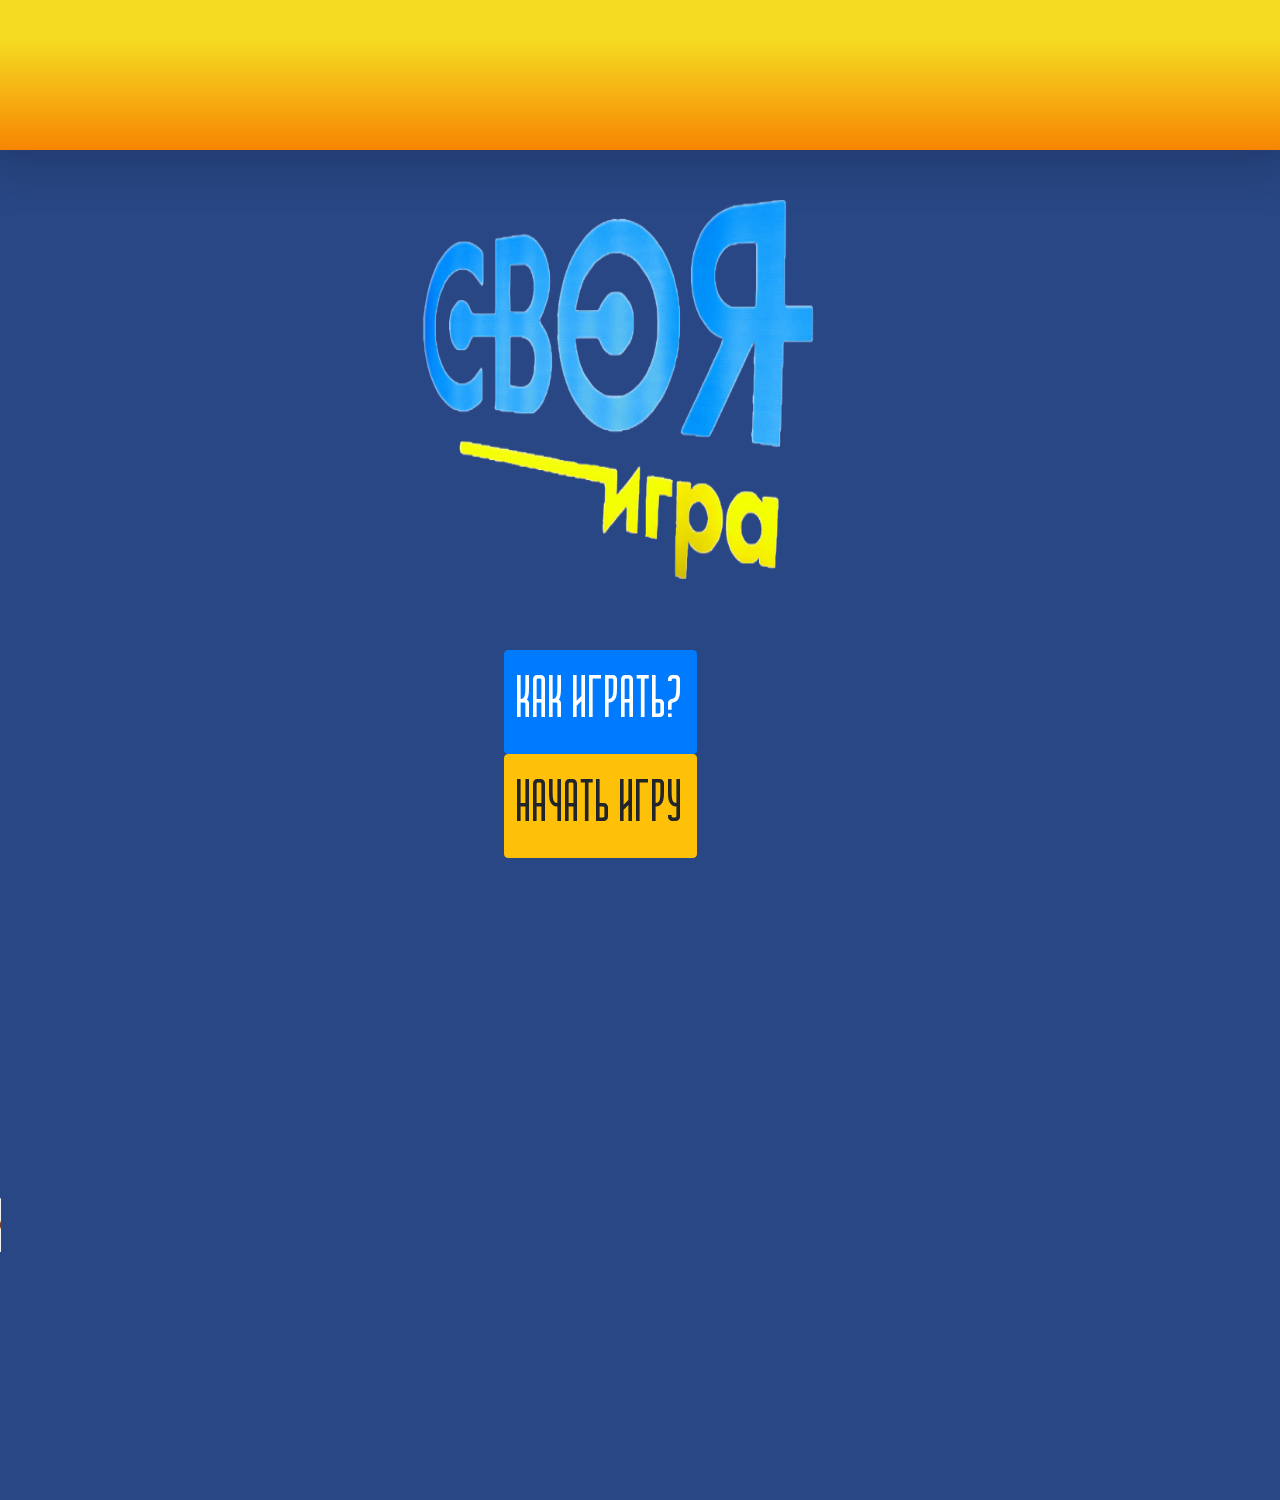
<file: index1.html>
<!DOCTYPE html>
<html>
<head>
	<title>Своя игра</title>
	<link rel="stylesheet" href="https://stackpath.bootstrapcdn.com/bootstrap/4.4.1/css/bootstrap.min.css" integrity="sha384-Vkoo8x4CGsO3+Hhxv8T/Q5PaXtkKtu6ug5TOeNV6gBiFeWPGFN9MuhOf23Q9Ifjh" crossorigin="anonymous">
	 <link rel="stylesheet" href="style.css">
</head>
<body>
	<div class="bg col-12 pl-0 pr-0">
		<div class="header row pl-0 pt-1 shadow-lg bg-white rounded">
			<div class="col-1 logo mx-auto rounded-circle" style="display: none;">
				<h3 style="margin-left: 200px; margin-top: 50px; font-family: Cramaten;font-size: 55px; display: none;">Очки:<span class="score">0</span></h3>
			</div>
		</div>
		<div class="col-9 mx-auto welcome" style="display: block;">
			<div class="col-6 welcomelogo mx-auto"></div>
			<div class="row col-6 mx-auto pl-5">
				<button type="button" class="btn btn-primary font ml-5" data-toggle="modal" data-target="#exampleModal">КАК ИГРАТЬ?</button>
				<div class="modal fade bd-example-modal-lg" id="exampleModal" tabindex="-1" role="dialog" aria-labelledby="exampleModalLabel" aria-hidden="true">
							  <div class="modal-dialog modal-lg" role="document">
							    <div class="modal-content modal-question">
							      <div>
							      	<h1 class="modal-title pravila text-center" id="exampleModalLabel" style="font-size: 50px;">ПРАВИЛА:</h1>
							      </div>
							      <div class="modal-body pravila text-center">
							        <p>1. Выбери нужную тебе категорию и нажми на неё</p>
							        <p>2. В появившимся окне нажимай на правильный ответ и получай очки, которые видны сверху!</p>
							        <p>3. Если ты нажал на неправильный ответ - не расстраивайся, ты не потеряешь свои очки</p>
							        <p>4. Если ты набрал 2500 очков, то появится окно с супер-игрой, что даст доп. очки!</p>
							        <p>5. Если ты прошёлся по всем категориям, то поздравляю, ты - победитель!</p>
							      </div>
							    </div>
							  </div>
							</div>
				<button type="button" class="btn btn-warning font ml-5">НАЧАТЬ ИГРУ</button>
			</div>	
		</div>
		<div class="col-9 pl-0 pr-0 mt-5 questionbox" style="display: none;">
			<div class="row">
				<div class="col-3 pl-0 pr-0">
					<div class="col-12 border border-warning question" ><p class="mt-2">ИНФОРМАТИКА</p></div>
					
					<div class="col-12 border border-warning question"><p class="mt-2">ФИЛЬМЫ</p></div>
					<div class="col-12 border border-warning question"><p class="mt-2">ВСЁ О ЕДЕ</p></div>
					<div class="col-12 border border-warning question"><p class="mt-2">КОРОНАВИРУС</p></div>
					<div class="col-12 border border-warning question"><p class="mt-2">ИГРЫ</p></div>
				</div>
				<div class="col-9">
					<div class="row">
						<div class="col-2 border border-warning question info1">
							<p class="mt-2 infotext1" data-toggle="modal" data-target="#exampleModal1">100</p>
							<div class="modal fade bd-example-modal-lg" id="exampleModal1" tabindex="-1" role="dialog" aria-labelledby="exampleModalLabel1" aria-hidden="true">
							  <div class="modal-dialog modal-lg" role="document">
							    <div class="modal-content modal-question">
							      <div>
							      	<h1 class="modal-title" id="exampleModalLabel1">ВОПРОС ЗА 100. ИНФОРМАТИКА</h1>
							      </div>
							      <div class="modal-body">
							        <h1>ЧТО ТАКОЕ SUBLIME TEXT 3?</h1>
							        <div class="img" style="background-image: url(sublime.png);"></div>
							        <p class="iq1 quiz">1) Компьютерная игра</p>
							        <p class="iq2 quiz">2) Текстовый редактор</p>
							        <p class="iq3 quiz">3) Люксовый бренд одежды</p>
							      </div>
							    </div>
							  </div>
							</div>
						</div>
						<div class="col-2 border border-warning question info2">
							<p class="mt-2 infotext2" data-toggle="modal" data-target="#exampleModal2">200</p>
							<div class="modal fade bd-example-modal-lg" id="exampleModal2" tabindex="-1" role="dialog" aria-labelledby="exampleModalLabel2" aria-hidden="true">
							  <div class="modal-dialog modal-lg" role="document">
							    <div class="modal-content modal-question">
							      <div>
							      	<h1 class="modal-title" id="exampleModalLabel2">ВОПРОС ЗА 200. ИНФОРМАТИКА</h1>
							      </div>
							      <div class="modal-body">
							       <h1>За единицу измерения количества информации принят…</h1>
							       <div class="img" style="background-image: url(2iq.jpg);"></div>
							        <p class="iq4 quiz">1) 1 бит</p>
							        <p class="iq5 quiz">2) 1 бод</p>
							        <p class="iq6 quiz">3) 1 байт</p>
							      </div>
							    </div>
							  </div>
							</div>
						</div>
						<div class="col-2 border border-warning question info3">
							<p class="mt-2 infotext3" data-toggle="modal" data-target="#exampleModal3">300</p>
							<div class="modal fade bd-example-modal-lg" id="exampleModal3" tabindex="-1" role="dialog" aria-labelledby="exampleModalLabel3" aria-hidden="true">
							  <div class="modal-dialog modal-lg" role="document">
							    <div class="modal-content modal-question">
							      <div>
							      	<h1 class="modal-title" id="exampleModalLabel3">ВОПРОС ЗА 300. ИНФОРМАТИКА</h1>
							      </div>
							      <div class="modal-body">
							        <h1>Производительность работы компьютера (быстрота выполнения операций) зависит от…</h1>
							        <div class="img" style="background-image: url(3iq.jpg);"></div>
							        <p class="iq7 quiz">1) Размера экрана дисплея</p>
							        <p class="iq8 quiz">2) Быстроты нажатия на клавиши</p>
							        <p class="iq9 quiz">3) Частоты процессора</p>
							      </div>
							    </div>
							  </div>
							</div>
						</div>
						<div class="col-2 border border-warning question info4">
							<p class="mt-2 infotext4" data-toggle="modal" data-target="#exampleModal4">400</p>
							<div class="modal fade bd-example-modal-lg" id="exampleModal4" tabindex="-1" role="dialog" aria-labelledby="exampleModalLabel4" aria-hidden="true">
							  <div class="modal-dialog modal-lg" role="document">
							    <div class="modal-content modal-question">
							      <div>
							      	<h1 class="modal-title" id="exampleModalLabel4">ВОПРОС ЗА 400. ИНФОРМАТИКА</h1>
							      </div>
							      <div class="modal-body">
							       <h1>Кто создал Phyton?</h1>
							       <div class="img" style="background-image: url(4iq.jpg);"></div>
							        <p class="iq10 quiz">1) Ларри Уолл</p>
							        <p class="iq11 quiz">2) Гвидо ван Россум</p>
							        <p class="iq12 quiz">3) Юкихиро Мацумото</p>
							      </div>
							    </div>
							  </div>
							</div>
						</div>
						<div class="col-2 border border-warning question info5">
							<p class="mt-2 infotext5" data-toggle="modal" data-target="#exampleModal5">500</p>
							<div class="modal fade bd-example-modal-lg" id="exampleModal5" tabindex="-1" role="dialog" aria-labelledby="exampleModalLabel5" aria-hidden="true">
							  <div class="modal-dialog modal-lg" role="document">
							    <div class="modal-content modal-question">
							      <div>
							      	<h1 class="modal-title" id="exampleModalLabel5">ВОПРОС ЗА 500. ИНФОРМАТИКА</h1>
							      </div>
							      <div class="modal-body">
							        <h1>Функция периферийных устройств:</h1>
							        <div class="img" style="background-image: url(5iq.jpg);"></div>
							        <p class="iq13 quiz">1) Ввод и вывод информации</p>
							        <p class="iq14 quiz">2) Хранение информации</p>
							        <p class="iq15 quiz">3) Обработка информации</p>
							      </div>
							    </div>
							  </div>
							</div>
						</div>
					</div>
					<div class="row">
						<div class="col-2 border border-warning question info6">
							<p class="mt-2 infotext6" data-toggle="modal" data-target="#exampleModal6">100</p>
							<div class="modal fade bd-example-modal-lg" id="exampleModal6" tabindex="-1" role="dialog" aria-labelledby="exampleModalLabel6" aria-hidden="true">
							  <div class="modal-dialog modal-lg" role="document">
							    <div class="modal-content modal-question">
							      <div>
							      	<h1 class="modal-title" id="exampleModalLabel6">ВОПРОС ЗА 100. ФИЛЬМЫ</h1>
							      </div>
							      <div class="modal-body">
							        <h1>ИЗ КАКОГО ФИЛЬМА ЭТОТ КАДР?</h1>
							        <div class="img" style="background-image: url(1fq.jpg);"></div>
							        <p class="fq1 quiz">1) Джон Уик 3</p>
							        <p class="fq2 quiz">2) Паразиты</p>
							        <p class="fq3 quiz">3) Джеки Чан</p>
							      </div>
							    </div>
							  </div>
							</div>
						</div>
						<div class="col-2 border border-warning question info7">
							<p class="mt-2 infotext7" data-toggle="modal" data-target="#exampleModal7">200</p>
							<div class="modal fade bd-example-modal-lg" id="exampleModal7" tabindex="-1" role="dialog" aria-labelledby="exampleModalLabel7" aria-hidden="true">
							  <div class="modal-dialog modal-lg" role="document">
							    <div class="modal-content modal-question">
							      <div>
							      	<h1 class="modal-title" id="exampleModalLabel7">ВОПРОС ЗА 200. ФИЛЬМЫ</h1>
							      </div>
							      <div class="modal-body">
							       <h1>ИЗ КАКОГО ФИЛЬМА ЭТОТ КАДР?</h1>
							       <div class="img" style="background-image: url(2fq.jpg);"></div>
							        <p class="fq4 quiz">1) Чудо-женщина</p>
							        <p class="fq5 quiz">2) Остров фантазий</p>
							        <p class="fq6 quiz">3) Изгой</p>
							      </div>
							    </div>
							  </div>
							</div>
						</div>
						<div class="col-2 border border-warning question info8">
							<p class="mt-2 infotext8" data-toggle="modal" data-target="#exampleModal8">300</p>
							<div class="modal fade bd-example-modal-lg" id="exampleModal8" tabindex="-1" role="dialog" aria-labelledby="exampleModalLabel8" aria-hidden="true">
							  <div class="modal-dialog modal-lg" role="document">
							    <div class="modal-content modal-question">
							      <div>
							      	<h1 class="modal-title" id="exampleModalLabel8">ВОПРОС ЗА 300. ФИЛЬМЫ</h1>
							      </div>
							      <div class="modal-body">
							        <h1>ИЗ КАКОГО ФИЛЬМА ЭТОТ КАДР?</h1>
							        <div class="img" style="background-image: url(3fq.jpg);"></div>
							        <p class="fq7 quiz">1) Король комедии</p>
							        <p class="fq8 quiz">2) Мама</p>
							        <p class="fq9 quiz">3) Джокер</p>
							      </div>
							    </div>
							  </div>
							</div>
						</div>
						<div class="col-2 border border-warning question info9">
							<p class="mt-2 infotext9" data-toggle="modal" data-target="#exampleModal9">400</p>
							<div class="modal fade bd-example-modal-lg" id="exampleModal9" tabindex="-1" role="dialog" aria-labelledby="exampleModalLabel9" aria-hidden="true">
							  <div class="modal-dialog modal-lg" role="document">
							    <div class="modal-content modal-question">
							      <div>
							      	<h1 class="modal-title" id="exampleModalLabel9">ВОПРОС ЗА 400. ФИЛЬМЫ</h1>
							      </div>
							      <div class="modal-body">
							       <h1>ИЗ КАКОГО ФИЛЬМА ЭТОТ КАДР?</h1>
							       <div class="img" style="background-image: url(4fq.jpg);"></div>
							        <p class="fq10 quiz">1) Леди Бёрд</p>
							        <p class="fq11 quiz">2) Маленькие женщины</p>
							        <p class="fq12 quiz">3) Улыбка Моно Лизы</p>
							      </div>
							    </div>
							  </div>
							</div>
						</div>
						<div class="col-2 border border-warning question info10">
							<p class="mt-2 infotext10" data-toggle="modal" data-target="#exampleModal10">500</p>
							<div class="modal fade bd-example-modal-lg" id="exampleModal10" tabindex="-1" role="dialog" aria-labelledby="exampleModalLabel10" aria-hidden="true">
							  <div class="modal-dialog modal-lg" role="document">
							    <div class="modal-content modal-question">
							      <div>
							      	<h1 class="modal-title" id="exampleModalLabel10">ВОПРОС ЗА 500. ФИЛЬМЫ</h1>
							      </div>
							      <div class="modal-body">
							        <h1>ИЗ КАКОГО ФИЛЬМА ЭТОТ КАДР?</h1>
							        <div class="img" style="background-image: url(5fq.jpg);"></div>
							        <p class="fq13 quiz">1) Зомбилэнд</p>
							        <p class="fq14 quiz">2) Поезд в Пусан</p>
							        <p class="fq15 quiz">3) Война миров Z</p>
							      </div>
							    </div>
							  </div>
							</div>
						</div>
					</div>
					<div class="row">
						<div class="col-2 border border-warning question info11">
							<p class="mt-2 infotext11" data-toggle="modal" data-target="#exampleModal11">100</p>
							<div class="modal fade bd-example-modal-lg" id="exampleModal11" tabindex="-1" role="dialog" aria-labelledby="exampleModalLabel11" aria-hidden="true">
							  <div class="modal-dialog modal-lg" role="document">
							    <div class="modal-content modal-question">
							      <div>
							      	<h1 class="modal-title" id="exampleModalLabel11">ВОПРОС ЗА 100. ВСЁ О ЕДЕ</h1>
							      </div>
							      <div class="modal-body">
							        <h1>Как называется сладкая субстанция, которую производят пчёлы?</h1>
							        <div class="img" style="background-image: url(1eq.jpg);"></div>
							        <p class="eq1 quiz">1) Варенье</p>
							        <p class="eq2 quiz">2) Чили</p>
							        <p class="eq3 quiz">3) Мёд</p>
							      </div>
							    </div>
							  </div>
							</div>
						</div>
						<div class="col-2 border border-warning question info12">
							<p class="mt-2 infotext12" data-toggle="modal" data-target="#exampleModal12">200</p>
							<div class="modal fade bd-example-modal-lg" id="exampleModal12" tabindex="-1" role="dialog" aria-labelledby="exampleModalLabel12" aria-hidden="true">
							  <div class="modal-dialog modal-lg" role="document">
							    <div class="modal-content modal-question">
							      <div>
							      	<h1 class="modal-title" id="exampleModalLabel12">ВОПРОС ЗА 200. ВСЁ О ЕДЕ</h1>
							      </div>
							      <div class="modal-body">
							       <h1>Как называется популярный рецепт приготовления макарон с мясом?</h1>
							       <div class="img" style="background-image: url(2eq.jpg);"></div>
							        <p class="eq4 quiz">1) По-братски</p>
							        <p class="eq5 quiz">2) По-флотски</p>
							        <p class="eq6 quiz">3) По-божески</p>
							      </div>
							    </div>
							  </div>
							</div>
						</div>
						<div class="col-2 border border-warning question info13">
							<p class="mt-2 infotext13" data-toggle="modal" data-target="#exampleModal13">300</p>
							<div class="modal fade bd-example-modal-lg" id="exampleModal13" tabindex="-1" role="dialog" aria-labelledby="exampleModalLabel13" aria-hidden="true">
							  <div class="modal-dialog modal-lg" role="document">
							    <div class="modal-content modal-question">
							      <div>
							      	<h1 class="modal-title" id="exampleModalLabel13">ВОПРОС ЗА 300. ВСЁ О ЕДЕ</h1>
							      </div>
							      <div class="modal-body">
							        <h1>Какой продукт используется в качестве основы для соуса гуакамоле?</h1>
							        <div class="img" style="background-image: url(3eq.jpg);"></div>
							        <p class="eq7 quiz">1) Фейхоа</p>
							        <p class="eq8 quiz">2) Апельсин</p>
							        <p class="eq9 quiz">3) Авокадо</p>
							      </div>
							    </div>
							  </div>
							</div>
						</div>
						<div class="col-2 border border-warning question info14">
							<p class="mt-2 infotext14" data-toggle="modal" data-target="#exampleModal14">400</p>
							<div class="modal fade bd-example-modal-lg" id="exampleModal14" tabindex="-1" role="dialog" aria-labelledby="exampleModalLabel14" aria-hidden="true">
							  <div class="modal-dialog modal-lg" role="document">
							    <div class="modal-content modal-question">
							      <div>
							      	<h1 class="modal-title" id="exampleModalLabel14">ВОПРОС ЗА 400. ВСЁ О ЕДЕ</h1>
							      </div>
							      <div class="modal-body">
							       <h1>От чего можно отказаться, питаясь фасолью, поскольку её белок по своему составу очень похож на животные белки?</h1>
							       <div class="img" style="background-image: url(4eq.jpg);"></div>
							        <p class="eq10 quiz">1) Мяса</p>
							        <p class="eq11 quiz">2) Шоколада</p>
							        <p class="eq12 quiz">3) Овощей</p>
							      </div>
							    </div>
							  </div>
							</div>
						</div>
						<div class="col-2 border border-warning question info15">
							<p class="mt-2 infotext15" data-toggle="modal" data-target="#exampleModal15">500</p>
							<div class="modal fade bd-example-modal-lg" id="exampleModal15" tabindex="-1" role="dialog" aria-labelledby="exampleModalLabel15" aria-hidden="true">
							  <div class="modal-dialog modal-lg" role="document">
							    <div class="modal-content modal-question">
							      <div>
							      	<h1 class="modal-title" id="exampleModalLabel15">ВОПРОС ЗА 500. ВСЁ О ЕДЕ</h1>
							      </div>
							      <div class="modal-body">
							        <h1>В какой стране впервые появилась сеть ресторанов Пицца Хат?</h1>
							        <div class="img" style="background-image: url(5eq.jpg);"></div>
							        <p class="eq13 quiz">1) Италия</p>
							        <p class="eq14 quiz">2) США</p>
							        <p class="eq15 quiz">3) Бразилия</p>
							      </div>
							    </div>
							  </div>
							</div>
						</div>
					</div>
					<div class="row">
						<div class="col-2 border border-warning question info16">
							<p class="mt-2 infotext16" data-toggle="modal" data-target="#exampleModal16">100</p>
							<div class="modal fade bd-example-modal-lg" id="exampleModal16" tabindex="-1" role="dialog" aria-labelledby="exampleModalLabel16" aria-hidden="true">
							  <div class="modal-dialog modal-lg" role="document">
							    <div class="modal-content modal-question">
							      <div>
							      	<h1 class="modal-title" id="exampleModalLabel16">ВОПРОС ЗА 100. КОРОНАВИРУС</h1>
							      </div>
							      <div class="modal-body">
							        <h1>Страна появления COVID-19?</h1>
							        <div class="img" style="background-image: url(1kq.jpg);"></div>
							        <p class="kq1 quiz">1) Япония</p>
							        <p class="kq2 quiz">2) США</p>
							        <p class="kq3 quiz">3) Китай</p>
							      </div>
							    </div>
							  </div>
							</div>
						</div>
						<div class="col-2 border border-warning question info17">
							<p class="mt-2 infotext17" data-toggle="modal" data-target="#exampleModal17">200</p>
							<div class="modal fade bd-example-modal-lg" id="exampleModal17" tabindex="-1" role="dialog" aria-labelledby="exampleModalLabel17" aria-hidden="true">
							  <div class="modal-dialog modal-lg" role="document">
							    <div class="modal-content modal-question">
							      <div>
							      	<h1 class="modal-title" id="exampleModalLabel17">ВОПРОС ЗА 200. КОРОНАВИРУС</h1>
							      </div>
							      <div class="modal-body">
							       <h1>Топ-1 страна по заражённым коронавирусом?</h1>
							       <div class="img" style="background-image: url(2kq.jpg);"></div>
							        <p class="kq4 quiz">1) США</p>
							        <p class="kq5 quiz">2) Испания</p>
							        <p class="kq6 quiz">3) Италия</p>
							      </div>
							    </div>
							  </div>
							</div>
						</div>
						<div class="col-2 border border-warning question info18">
							<p class="mt-2 infotext18" data-toggle="modal" data-target="#exampleModal18">300</p>
							<div class="modal fade bd-example-modal-lg" id="exampleModal18" tabindex="-1" role="dialog" aria-labelledby="exampleModalLabel18" aria-hidden="true">
							  <div class="modal-dialog modal-lg" role="document">
							    <div class="modal-content modal-question">
							      <div>
							      	<h1 class="modal-title" id="exampleModalLabel18">ВОПРОС ЗА 300. КОРОНАВИРУС</h1>
							      </div>
							      <div class="modal-body">
							      	<h1>На сколько метров от дома можно выходить на улицу?</h1>
							      	<div class="img" style="background-image: url(3kq.jpg);"></div>
							        <p class="kq7 quiz">1) 100 м</p>
							        <p class="kq8 quiz">2) 500 м</p>
							        <p class="kq9 quiz">3) 300 м</p>
							      </div>
							    </div>
							  </div>
							</div>
						</div>
						<div class="col-2 border border-warning question info19">
							<p class="mt-2 infotext19" data-toggle="modal" data-target="#exampleModal19">400</p>
							<div class="modal fade bd-example-modal-lg" id="exampleModal19" tabindex="-1" role="dialog" aria-labelledby="exampleModalLabel19" aria-hidden="true">
							  <div class="modal-dialog modal-lg" role="document">
							    <div class="modal-content modal-question">
							      <div>
							      	<h1 class="modal-title" id="exampleModalLabel19">ВОПРОС ЗА 400. КОРОНАВИРУС</h1>
							      </div>
							      <div class="modal-body">
									<h1>Сколько официально подтверждённых случаев на территории Якутии?</h1>
							        <div class="img" style="background-image: url(4kq.jpg);"></div>
							        <p class="kq10 quiz">1) 5</p>
							        <p class="kq11 quiz">2) 12</p>
							        <p class="kq12 quiz">3) 16</p>
							      </div>
							    </div>
							  </div>
							</div>
						</div>
						<div class="col-2 border border-warning question info20">
							<p class="mt-2 infotext20" data-toggle="modal" data-target="#exampleModal20">500</p>
							<div class="modal fade bd-example-modal-lg" id="exampleModal20" tabindex="-1" role="dialog" aria-labelledby="exampleModalLabel20" aria-hidden="true">
							  <div class="modal-dialog modal-lg" role="document">
							    <div class="modal-content modal-question">
							      <div>
							      	<h1 class="modal-title" id="exampleModalLabel20">ВОПРОС ЗА 500. КОРОНАВИРУС</h1>
							      </div>
							      <div class="modal-body">
							        <h1>В какой стране использовали сирену из "Судной ночи" для объявления о комендантском часе?</h1>
							        <div class="img" style="background-image: url(5kq.jpg);"></div>
							        <p class="kq13 quiz">1) Германия</p>
							        <p class="kq14 quiz">2) США</p>
							        <p class="kq15 quiz">3) Бельгия</p>
							      </div>
							    </div>
							  </div>
							</div>
						</div>
					</div>
					<div class="row">
						<div class="col-2 border border-warning question info21">
							<p class="mt-2 infotext21" data-toggle="modal" data-target="#exampleModal21">100</p>
							<div class="modal fade bd-example-modal-lg" id="exampleModal21" tabindex="-1" role="dialog" aria-labelledby="exampleModalLabel21" aria-hidden="true">
							  <div class="modal-dialog modal-lg" role="document">
							    <div class="modal-content modal-question">
							      <div>
							      	<h1 class="modal-title" id="exampleModalLabel21">ВОПРОС ЗА 100. ИГРЫ</h1>
							      </div>
							      <div class="modal-body">
							        <h1>Как называется эта игра?</h1>
							        <div class="img" style="background-image: url(1gq.jpg);"></div>
							        <p class="gq1 quiz">1) Jenga</p>
							        <p class="gq2 quiz">2) Монополия</p>
							        <p class="gq3 quiz">3) Построй-ка</p>
							      </div>
							    </div>
							  </div>
							</div>
						</div>
						<div class="col-2 border border-warning question info22">
							<p class="mt-2 infotext22" data-toggle="modal" data-target="#exampleModal22">200</p>
							<div class="modal fade bd-example-modal-lg" id="exampleModal22" tabindex="-1" role="dialog" aria-labelledby="exampleModalLabel22" aria-hidden="true">
							  <div class="modal-dialog modal-lg" role="document">
							    <div class="modal-content modal-question">
							      <div>
							      	<h1 class="modal-title" id="exampleModalLabel22">ВОПРОС ЗА 200. ИГРЫ</h1>
							      </div>
							      <div class="modal-body">
							       <h1>Что за игра?</h1>
							       <div class="img" style="background-image: url(2gq.jpg);"></div>
							        <p class="gq4 quiz">1) Kingdom Comes</p>
							        <p class="gq5 quiz">2) Dragon Age</p>
							        <p class="gq6 quiz">3) Witcher: Wild Hunt</p>
							      </div>
							    </div>
							  </div>
							</div>
						</div>
						<div class="col-2 border border-warning question info23">
							<p class="mt-2 infotext23" data-toggle="modal" data-target="#exampleModal23">300</p>
							<div class="modal fade bd-example-modal-lg" id="exampleModal23" tabindex="-1" role="dialog" aria-labelledby="exampleModalLabel23" aria-hidden="true">
							  <div class="modal-dialog modal-lg" role="document">
							    <div class="modal-content modal-question">
							      <div>
							      	<h1 class="modal-title" id="exampleModalLabel23">ВОПРОС ЗА 300. ИГРЫ</h1>
							      </div>
							      <div class="modal-body">
							        <h1>Какая игра относится к жанру платформер?</h1>
							        <div class="img" style="background-image: url(3gq.jpg);"></div>
							        <p class="gq7 quiz">1) Super Mario 3D World</p>
							        <p class="gq8 quiz">2) Osu!</p>
							        <p class="gq9 quiz">3) Minecraft</p>
							      </div>
							    </div>
							  </div>
							</div>
						</div>
						<div class="col-2 border border-warning question info24">
							<p class="mt-2 infotext24" data-toggle="modal" data-target="#exampleModal24">400</p>
							<div class="modal fade bd-example-modal-lg" id="exampleModal24" tabindex="-1" role="dialog" aria-labelledby="exampleModalLabel24" aria-hidden="true">
							  <div class="modal-dialog modal-lg" role="document">
							    <div class="modal-content modal-question">
							      <div>
							      	<h1 class="modal-title" id="exampleModalLabel24">ВОПРОС ЗА 400. ИГРЫ</h1>
							      </div>
							      <div class="modal-body">
							       <h1>Кто создал Minecraft?</h1>
							       <div class="img" style="background-image: url(4gq.jpg);"></div>
							        <p class="gq10 quiz">1) Даррен Сагг</p>
							        <p class="gq11 quiz">2) Маркус Перссон</p>
							        <p class="gq12 quiz">3) Брендан Григ</p>
							      </div>
							    </div>
							  </div>
							</div>
						</div>
						<div class="col-2 border border-warning question info25">
							<p class="mt-2 infotext25" data-toggle="modal" data-target="#exampleModal25">500</p>
							<div class="modal fade bd-example-modal-lg" id="exampleModal25" tabindex="-1" role="dialog" aria-labelledby="exampleModalLabel25" aria-hidden="true">
							  <div class="modal-dialog modal-lg" role="document">
							    <div class="modal-content modal-question">
							      <div>
							      	<h1 class="modal-title" id="exampleModalLabel25">ВОПРОС ЗА 500. ИГРЫ</h1>
							      </div>
							      <div class="modal-body">
							        <h1>Какая игра вышла неделю назад? (3 апреля)</h1>
							        <div class="img" style="background-image: url(5gq.jpg);"></div>
							        <p class="gq13 quiz">1) XCOM 3</p>
							        <p class="gq14 quiz">2) Cyberpunk 2077</p>
							        <p class="gq15 quiz">3) Resident Evil 3</p>
							      </div>
							    </div>
							  </div>
							</div>
						</div>
					</div>
				</div>
			</div>
		</div>
		<audio controls autoplay loop class="mt-5">
			<source src="music.mp3">
		</audio>
		<div class="kot" style="display: none;">
			<h2>Кот в мешке!</h2>
			<button type="button" class="btn btn- font ml-5" data-toggle="modal" data-target="#exampleModall">ИГРАТЬ</button>
				<div class="modal fade bd-example-modal-lg" id="exampleModall" tabindex="-1" role="dialog" aria-labelledby="exampleModalLabell" aria-hidden="true">
					<div class="modal-dialog modal-lg" role="document">
						<div class="modal-content modal-question">
							<div>
							   <h1 class="modal-title pravila text-center" id="exampleModalLabell" style="font-size: 50px;">Что за мультик?</h1>
							</div>
							<iframe class="mx-auto" width="560" height="315" src="https://www.youtube.com/embed/ShTdsoHH1To" frameborder="0" allow="accelerometer; autoplay; encrypted-media; gyroscope; picture-in-picture" allowfullscreen></iframe>
							<div class="modal-body pravila text-center">
							   <p class="vq1 quiz">1) Гравити Фолз</p>
							   <p class="vq2 quiz">2) Рик и Морти</p>
							   <p class="vq3 quiz">3) Время приключений</p>
							</div>
						</div>
					</div>
				</div>
		</div>
	</div>

	<script type="text/javascript">
		let game = document.querySelector('.btn-warning');
		let welcome = document.querySelector('.welcome');
		let logo = document.querySelector('.logo');
		let questionbox = document.querySelector('.questionbox');
		game.onclick = function(){
			welcome.style.display = 'none';
			logo.style.display = 'block';
			questionbox.style.display = 'block';
		}
		let info1 = document.querySelector('.info1');
		let infotext1 = document.querySelector('.infotext1');
		info1.onclick = function(){
			infotext1.style.transition = '1s';
			infotext1.style.opacity = 0;
		}
		let info2 = document.querySelector('.info2');
		let infotext2 = document.querySelector('.infotext2');
		info2.onclick = function(){
			infotext2.style.transition = '1s';
			infotext2.style.opacity = 0;
		}
		let info3 = document.querySelector('.info3');
		let infotext3 = document.querySelector('.infotext3');
		info3.onclick = function(){
			infotext3.style.transition = '1s';
			infotext3.style.opacity = 0;
		}
		let info4 = document.querySelector('.info4');
		let infotext4 = document.querySelector('.infotext4');
		info4.onclick = function(){
			infotext4.style.transition = '1s';
			infotext4.style.opacity = 0;
		}
		let info5 = document.querySelector('.info5');
		let infotext5 = document.querySelector('.infotext5');
		info5.onclick = function(){
			infotext5.style.transition = '1s';
			infotext5.style.opacity = 0;
		}
		let info6 = document.querySelector('.info6');
		let infotext6 = document.querySelector('.infotext6');
		info6.onclick = function(){
			infotext6.style.transition = '1s';
			infotext6.style.opacity = 0;
		}
		let info7 = document.querySelector('.info7');
		let infotext7 = document.querySelector('.infotext7');
		info7.onclick = function(){
			infotext7.style.transition = '1s';
			infotext7.style.opacity = 0;
		}
		let info8 = document.querySelector('.info8');
		let infotext8 = document.querySelector('.infotext8');
		info8.onclick = function(){
			infotext8.style.transition = '1s';
			infotext8.style.opacity = 0;
		}
		let info9 = document.querySelector('.info9');
		let infotext9 = document.querySelector('.infotext9');
		info9.onclick = function(){
			infotext9.style.transition = '1s';
			infotext9.style.opacity = 0;
		}
		let info10 = document.querySelector('.info10');
		let infotext10 = document.querySelector('.infotext10');
		info10.onclick = function(){
			infotext10.style.transition = '1s';
			infotext10.style.opacity = 0;
		}
		let info11 = document.querySelector('.info11');
		let infotext11 = document.querySelector('.infotext11');
		info11.onclick = function(){
			infotext11.style.transition = '1s';
			infotext11.style.opacity = 0;
		}
		let info12 = document.querySelector('.info12');
		let infotext12 = document.querySelector('.infotext12');
		info12.onclick = function(){
			infotext12.style.transition = '1s';
			infotext12.style.opacity = 0;
		}
		let info13 = document.querySelector('.info13');
		let infotext13 = document.querySelector('.infotext13');
		info13.onclick = function(){
			infotext13.style.transition = '1s';
			infotext13.style.opacity = 0;
		}
		let info14 = document.querySelector('.info14');
		let infotext14 = document.querySelector('.infotext14');
		info14.onclick = function(){
			infotext14.style.transition = '1s';
			infotext14.style.opacity = 0;
		}
		let info15 = document.querySelector('.info15');
		let infotext15 = document.querySelector('.infotext15');
		info15.onclick = function(){
			infotext15.style.transition = '1s';
			infotext15.style.opacity = 0;
		}
		let info16 = document.querySelector('.info16');
		let infotext16 = document.querySelector('.infotext16');
		info16.onclick = function(){
			infotext16.style.transition = '1s';
			infotext16.style.opacity = 0;
		}
		let info17 = document.querySelector('.info17');
		let infotext17 = document.querySelector('.infotext17');
		info17.onclick = function(){
			infotext17.style.transition = '1s';
			infotext17.style.opacity = 0;
		}
		let info18 = document.querySelector('.info18');
		let infotext18 = document.querySelector('.infotext18');
		info18.onclick = function(){
			infotext18.style.transition = '1s';
			infotext18.style.opacity = 0;
		}
		let info19 = document.querySelector('.info19');
		let infotext19 = document.querySelector('.infotext19');
		info19.onclick = function(){
			infotext19.style.transition = '1s';
			infotext19.style.opacity = 0;
		}
		let info20 = document.querySelector('.info20');
		let infotext20 = document.querySelector('.infotext20');
		info20.onclick = function(){
			infotext20.style.transition = '1s';
			infotext20.style.opacity = 0;
		}
		let info21 = document.querySelector('.info21');
		let infotext21 = document.querySelector('.infotext21');
		info21.onclick = function(){
			infotext21.style.transition = '1s';
			infotext21.style.opacity = 0;
		}
		let info22 = document.querySelector('.info22');
		let infotext22 = document.querySelector('.infotext22');
		info22.onclick = function(){
			infotext22.style.transition = '1s';
			infotext22.style.opacity = 0;
		}
		let info23 = document.querySelector('.info23');
		let infotext23 = document.querySelector('.infotext23');
		info23.onclick = function(){
			infotext23.style.transition = '1s';
			infotext23.style.opacity = 0;
		}
		let info24 = document.querySelector('.info24');
		let infotext24 = document.querySelector('.infotext24');
		info24.onclick = function(){
			infotext24.style.transition = '1s';
			infotext24.style.opacity = 0;
		}
		let info25 = document.querySelector('.info25');
		let infotext25 = document.querySelector('.infotext25');
		info25.onclick = function(){
			infotext25.style.transition = '1s';
			infotext25.style.opacity = 0;
		}
		let score = 0;
		scoreTxt = document.querySelector('.score');



		//Скрипт для вопросов по информатике:
		let iq1 = document.querySelector('.iq1');
		let iq2 = document.querySelector('.iq2');
		let iq3 = document.querySelector('.iq3');
		let iq4 = document.querySelector('.iq4');
		let iq5 = document.querySelector('.iq5');
		let iq6 = document.querySelector('.iq6');
		let iq7 = document.querySelector('.iq7');
		let iq8 = document.querySelector('.iq8');
		let iq9 = document.querySelector('.iq9');
		let iq10 = document.querySelector('.iq10');
		let iq11 = document.querySelector('.iq11');
		let iq12 = document.querySelector('.iq12');
		let iq13 = document.querySelector('.iq13');
		let iq14 = document.querySelector('.iq14');
		let iq15 = document.querySelector('.iq15');
		iq1.onclick = function(){
			score = score + 0;
			scoreTxt.innerHTML = score;
			iq1.style.color = 'red';
			iq2.style.color = '#27cf38';
		}
		iq2.onclick = function(){
			score = score + 100;
			scoreTxt.innerHTML = score;
			iq2.style.color = '#27cf38';
		}
		iq3.onclick = function(){
			score = score + 0;
			scoreTxt.innerHTML = score;
			iq3.style.color = 'red';
			iq2.style.color = '#27cf38';
		}
		iq4.onclick = function(){
			score = score + 200;
			scoreTxt.innerHTML = score;
			iq4.style.color = '#27cf38';
		}
		iq5.onclick = function(){
			score = score + 0;
			scoreTxt.innerHTML = score;
			iq5.style.color = 'red';
			iq4.style.color = '#27cf38';
		}
		iq6.onclick = function(){
			score = score + 0;
			scoreTxt.innerHTML = score;
			iq6.style.color = 'red';
			iq4.style.color = '#27cf38';
		}
		iq7.onclick = function(){
			score = score + 0;
			scoreTxt.innerHTML = score;
			iq7.style.color = 'red';
			iq9.style.color = '#27cf38';
		}
		iq8.onclick = function(){
			score = score + 0;
			scoreTxt.innerHTML = score;
			iq8.style.color = 'red';
			iq9.style.color = '#27cf38';
		}
		iq9.onclick = function(){
			score = score + 300;
			scoreTxt.innerHTML = score;
			iq9.style.color = '#27cf38';
		}
		iq10.onclick = function(){
			score = score + 0;
			scoreTxt.innerHTML = score;
			iq10.style.color = 'red';
			iq11.style.color = '#27cf38';
		}
		iq11.onclick = function(){
			score = score + 400;
			scoreTxt.innerHTML = score;
			iq11.style.color = '#27cf38';
		}
		iq12.onclick = function(){
			score = score + 0;
			scoreTxt.innerHTML = score;
			iq12.style.color = 'red';
			iq11.style.color = '#27cf38';
		}
		iq13.onclick = function(){
			score = score + 500;
			scoreTxt.innerHTML = score;
			iq13.style.color = '#27cf38';
		}
		iq14.onclick = function(){
			score = score + 0;
			scoreTxt.innerHTML = score;
			iq14.style.color = 'red';
			iq13.style.color = '#27cf38';
		}
		iq15.onclick = function(){
			score = score + 0;
			scoreTxt.innerHTML = score;
			iq15.style.color = 'red';
			iq13.style.color = '#27cf38';
		}



	//Скрипт для вопросов по фильмам:
		let fq1 = document.querySelector('.fq1');
		let fq2 = document.querySelector('.fq2');
		let fq3 = document.querySelector('.fq3');
		let fq4 = document.querySelector('.fq4');
		let fq5 = document.querySelector('.fq5');
		let fq6 = document.querySelector('.fq6');
		let fq7 = document.querySelector('.fq7');
		let fq8 = document.querySelector('.fq8');
		let fq9 = document.querySelector('.fq9');
		let fq10 = document.querySelector('.fq10');
		let fq11 = document.querySelector('.fq11');
		let fq12 = document.querySelector('.fq12');
		let fq13 = document.querySelector('.fq13');
		let fq14 = document.querySelector('.fq14');
		let fq15 = document.querySelector('.fq15');
		fq1.onclick = function(){
			score = score + 0;
			scoreTxt.innerHTML = score;
			fq1.style.color = 'red';
			fq2.style.color = '#27cf38';
		}
		fq2.onclick = function(){
			score = score + 100;
			scoreTxt.innerHTML = score;
			fq2.style.color = '#27cf38';
		}
		fq3.onclick = function(){
			score = score + 0;
			scoreTxt.innerHTML = score;
			fq3.style.color = 'red';
			fq2.style.color = '#27cf38';
		}
		fq4.onclick = function(){
			score = score + 200;
			scoreTxt.innerHTML = score;
			fq4.style.color = '#27cf38';
		}
		fq5.onclick = function(){
			score = score + 0;
			scoreTxt.innerHTML = score;
			fq5.style.color = 'red';
			fq4.style.color = '#27cf38';
		}
		fq6.onclick = function(){
			score = score + 0;
			scoreTxt.innerHTML = score;
			fq6.style.color = 'red';
			fq4.style.color = '#27cf38';
		}
		fq7.onclick = function(){
			score = score + 0;
			scoreTxt.innerHTML = score;
			fq7.style.color = 'red';
			fq9.style.color = '#27cf38';
		}
		fq8.onclick = function(){
			score = score + 0;
			scoreTxt.innerHTML = score;
			fq8.style.color = 'red';
			fq9.style.color = '#27cf38';
		}
		fq9.onclick = function(){
			score = score + 300;
			scoreTxt.innerHTML = score;
			fq9.style.color = '#27cf38';
		}
		fq10.onclick = function(){
			score = score + 0;
			scoreTxt.innerHTML = score;
			fq10.style.color = 'red';
			fq11.style.color = '#27cf38';
		}
		fq11.onclick = function(){
			score = score + 400;
			scoreTxt.innerHTML = score;
			fq11.style.color = '#27cf38';
		}
		fq12.onclick = function(){
			score = score + 0;
			scoreTxt.innerHTML = score;
			fq12.style.color = 'red';
			fq11.style.color = '#27cf38';
		}
		fq13.onclick = function(){
			score = score + 500;
			scoreTxt.innerHTML = score;
			fq13.style.color = '#27cf38';
		}
		fq14.onclick = function(){
			score = score + 0;
			scoreTxt.innerHTML = score;
			fq14.style.color = 'red';
			fq13.style.color = '#27cf38';
		}
		fq15.onclick = function(){
			score = score + 0;
			scoreTxt.innerHTML = score;
			fq15.style.color = 'red';
			fq13.style.color = '#27cf38';
		}



	//Скрипт для вопросов по еде:
		let eq1 = document.querySelector('.eq1');
		let eq2 = document.querySelector('.eq2');
		let eq3 = document.querySelector('.eq3');
		let eq4 = document.querySelector('.eq4');
		let eq5 = document.querySelector('.eq5');
		let eq6 = document.querySelector('.eq6');
		let eq7 = document.querySelector('.eq7');
		let eq8 = document.querySelector('.eq8');
		let eq9 = document.querySelector('.eq9');
		let eq10 = document.querySelector('.eq10');
		let eq11 = document.querySelector('.eq11');
		let eq12 = document.querySelector('.eq12');
		let eq13 = document.querySelector('.eq13');
		let eq14 = document.querySelector('.eq14');
		let eq15 = document.querySelector('.eq15');
		eq1.onclick = function(){
			score = score + 0;
			scoreTxt.innerHTML = score;
			eq1.style.color = 'red';
			eq3.style.color = '#27cf38';
		}
		eq2.onclick = function(){
			score = score + 0;
			scoreTxt.innerHTML = score;
			eq2.style.color = 'red';
			eq3.style.color = '#27cf38';
		}
		eq3.onclick = function(){
			score = score + 100;
			scoreTxt.innerHTML = score;
			eq3.style.color = '#27cf38';
		}
		eq4.onclick = function(){
			score = score + 0;
			scoreTxt.innerHTML = score;
			eq4.style.color = 'red';
			eq5.style.color = '#27cf38';
		}
		eq5.onclick = function(){
			score = score + 200;
			scoreTxt.innerHTML = score;
			eq5.style.color = '#27cf38';
		}
		eq6.onclick = function(){
			score = score + 0;
			scoreTxt.innerHTML = score;
			eq6.style.color = 'red';
			eq5.style.color = '#27cf38';
		}
		eq7.onclick = function(){
			score = score + 0;
			scoreTxt.innerHTML = score;
			eq7.style.color = 'red';
			eq9.style.color = '#27cf38';
		}
		eq8.onclick = function(){
			score = score + 0;
			scoreTxt.innerHTML = score;
			eq8.style.color = 'red';
			eq9.style.color = '#27cf38';
		}
		eq9.onclick = function(){
			score = score + 300;
			scoreTxt.innerHTML = score;
			eq9.style.color = '#27cf38';
		}
		eq10.onclick = function(){
			score = score + 400;
			scoreTxt.innerHTML = score;
			eq10.style.color = '#27cf38';
		}
		eq11.onclick = function(){
			score = score + 0;
			scoreTxt.innerHTML = score;
			eq11.style.color = 'red';
			eq10.style.color = '#27cf38';
		}
		eq12.onclick = function(){
			score = score + 0;
			scoreTxt.innerHTML = score;
			eq12.style.color = 'red';
			eq10.style.color = '#27cf38';
		}
		eq13.onclick = function(){
			score = score + 0;
			scoreTxt.innerHTML = score;
			eq13.style.color = 'red';
			eq14.style.color = '#27cf38';
		}
		eq14.onclick = function(){
			score = score + 500;
			scoreTxt.innerHTML = score;
			eq14.style.color = '#27cf38';
		}
		eq15.onclick = function(){
			score = score + 0;
			scoreTxt.innerHTML = score;
			eq15.style.color = 'red';
			eq14.style.color = '#27cf38';
		}



	//Скрипт вопросов про коронавирус:
		let kq1 = document.querySelector('.kq1');
		let kq2 = document.querySelector('.kq2');
		let kq3 = document.querySelector('.kq3');
		let kq4 = document.querySelector('.kq4');
		let kq5 = document.querySelector('.kq5');
		let kq6 = document.querySelector('.kq6');
		let kq7 = document.querySelector('.kq7');
		let kq8 = document.querySelector('.kq8');
		let kq9 = document.querySelector('.kq9');
		let kq10 = document.querySelector('.kq10');
		let kq11 = document.querySelector('.kq11');
		let kq12 = document.querySelector('.kq12');
		let kq13 = document.querySelector('.kq13');
		let kq14 = document.querySelector('.kq14');
		let kq15 = document.querySelector('.kq15');
		kq1.onclick = function(){
			score = score + 0;
			scoreTxt.innerHTML = score;
			kq1.style.color = 'red';
			kq3.style.color = '#27cf38';
		}
		kq2.onclick = function(){
			score = score + 0;
			scoreTxt.innerHTML = score;
			kq2.style.color = 'red';
			kq3.style.color = '#27cf38';
		}
		kq3.onclick = function(){
			score = score + 100;
			scoreTxt.innerHTML = score;
			kq3.style.color = '#27cf38';
		}
		kq4.onclick = function(){
			score = score + 200;
			scoreTxt.innerHTML = score;
			kq4.style.color = '#27cf38';
		}
		kq5.onclick = function(){
			score = score + 0;
			scoreTxt.innerHTML = score;
			kq5.style.color = 'red';
			kq4.style.color = '#27cf38';
		}
		kq6.onclick = function(){
			score = score + 0;
			scoreTxt.innerHTML = score;
			kq6.style.color = 'red';
			kq4.style.color = '#27cf38';
		}
		kq7.onclick = function(){
			score = score + 300;
			scoreTxt.innerHTML = score;
			kq7.style.color = '#27cf38';
		}
		kq8.onclick = function(){
			score = score + 0;
			scoreTxt.innerHTML = score;
			kq8.style.color = 'red';
			kq7.style.color = '#27cf38';
		}
		kq9.onclick = function(){
			score = score + 0;
			scoreTxt.innerHTML = score;
			kq9.style.color = 'red';
			kq7.style.color = '#27cf38';
		}
		kq10.onclick = function(){
			score = score + 0;
			scoreTxt.innerHTML = score;
			kq10.style.color = 'red';
			kq12.style.color = '#27cf38';
		}
		kq11.onclick = function(){
			score = score + 0;
			scoreTxt.innerHTML = score;
			kq11.style.color = 'red';
			kq12.style.color = '#27cf38';
		}
		kq12.onclick = function(){
			score = score + 400;
			scoreTxt.innerHTML = score;
			kq12.style.color = '#27cf38';
		}
		kq13.onclick = function(){
			score = score + 0;
			scoreTxt.innerHTML = score;
			kq13.style.color = 'red';
			kq14.style.color = '#27cf38';
		}
		kq14.onclick = function(){
			score = score + 500;
			scoreTxt.innerHTML = score;
			kq14.style.color = '#27cf38';
		}
		kq15.onclick = function(){
			score = score + 0;
			scoreTxt.innerHTML = score;
			kq15.style.color = 'red';
			kq14.style.color = '#27cf38';
		}



	//Скрипт вопросов про компьютерные игры:
		let gq1 = document.querySelector('.gq1');
		let gq2 = document.querySelector('.gq2');
		let gq3 = document.querySelector('.gq3');
		let gq4 = document.querySelector('.gq4');
		let gq5 = document.querySelector('.gq5');
		let gq6 = document.querySelector('.gq6');
		let gq7 = document.querySelector('.gq7');
		let gq8 = document.querySelector('.gq8');
		let gq9 = document.querySelector('.gq9');
		let gq10 = document.querySelector('.gq10');
		let gq11 = document.querySelector('.gq11');
		let gq12 = document.querySelector('.gq12');
		let gq13 = document.querySelector('.gq13');
		let gq14 = document.querySelector('.gq14');
		let gq15 = document.querySelector('.gq15');
		gq1.onclick = function(){
			score = score + 100;
			scoreTxt.innerHTML = score;
			gq1.style.color = '#27cf38';
		}
		gq2.onclick = function(){
			score = score + 0;
			scoreTxt.innerHTML = score;
			gq2.style.color = 'red';
			gq1.style.color = '#27cf38';
		}
		gq3.onclick = function(){
			score = score + 0;
			scoreTxt.innerHTML = score;
			gq3.style.color = 'red';
			gq1.style.color = '#27cf38';
		}
		gq4.onclick = function(){
			score = score + 0;
			scoreTxt.innerHTML = score;
			gq4.style.color = 'red';
			gq6.style.color = '#27cf38';
		}
		gq5.onclick = function(){
			score = score + 0;
			scoreTxt.innerHTML = score;
			gq5.style.color = 'red';
			gq6.style.color = '#27cf38';
		}
		gq6.onclick = function(){
			score = score + 200;
			scoreTxt.innerHTML = score;
			gq6.style.color = '#27cf38';
		}
		gq7.onclick = function(){
			score = score + 300;
			scoreTxt.innerHTML = score;
			gq7.style.color = '#27cf38';
		}
		gq8.onclick = function(){
			score = score + 0;
			scoreTxt.innerHTML = score;
			gq8.style.color = 'red';
			gq7.style.color = '#27cf38';
		}
		gq9.onclick = function(){
			score = score + 0;
			scoreTxt.innerHTML = score;
			gq9.style.color = 'red';
			gq7.style.color = '#27cf38';
		}
		gq10.onclick = function(){
			score = score + 0;
			scoreTxt.innerHTML = score;
			gq10.style.color = 'red';
			gq11.style.color = '#27cf38';
		}
		gq11.onclick = function(){
			score = score + 400;
			scoreTxt.innerHTML = score;
			gq11.style.color = '#27cf38';
		}
		gq12.onclick = function(){
			score = score + 0;
			scoreTxt.innerHTML = score;
			gq12.style.color = 'red';
			gq11.style.color = '#27cf38';
		}
		gq13.onclick = function(){
			score = score + 0;
			scoreTxt.innerHTML = score;
			gq13.style.color = 'red';
			gq15.style.color = '#27cf38';
		}
		gq14.onclick = function(){
			score = score + 0;
			scoreTxt.innerHTML = score;
			gq14.style.color = 'red';
			gq15.style.color = '#27cf38';
		}
		gq15.onclick = function(){
			score = score + 500;
			scoreTxt.innerHTML = score;
			gq15.style.color = '#27cf38';
		}
		//*Кот в мешке!
		let vq1 = document.querySelector('.vq1');
		let vq2 = document.querySelector('.vq2');
		let vq3 = document.querySelector('.vq3');
		vq1.onclick = function(){
			score = score + 0;
			scoreTxt.innerHTML = score;
			vq1.style.color = 'red';
			vq3.style.color = '#27cf38';
			kot.style.display = 'block';
			questionbox.style.display = 'block';
		}
		vq2.onclick = function(){
			score = score + 0;
			scoreTxt.innerHTML = score;
			vq2.style.color = 'red';
			vq3.style.color = '#27cf38';
			kot.style.display = 'block';
			questionbox.style.display = 'block';
		}
		vq3.onclick = function(){
			score = score + 1000;
			scoreTxt.innerHTML = score;
			vq3.style.color = '#27cf38';
			kot.style.display = 'block';
			questionbox.style.display = 'block';
		}
	</script>
	<script src="https://code.jquery.com/jquery-3.4.1.slim.min.js" integrity="sha384-J6qa4849blE2+poT4WnyKhv5vZF5SrPo0iEjwBvKU7imGFAV0wwj1yYfoRSJoZ+n" crossorigin="anonymous"></script>
	<script src="https://cdn.jsdelivr.net/npm/popper.js@1.16.0/dist/umd/popper.min.js" integrity="sha384-Q6E9RHvbIyZFJoft+2mJbHaEWldlvI9IOYy5n3zV9zzTtmI3UksdQRVvoxMfooAo" crossorigin="anonymous"></script>
	<script src="https://stackpath.bootstrapcdn.com/bootstrap/4.4.1/js/bootstrap.min.js" integrity="sha384-wfSDF2E50Y2D1uUdj0O3uMBJnjuUD4Ih7YwaYd1iqfktj0Uod8GCExl3Og8ifwB6" crossorigin="anonymous"></script>

</body>
</html>
</file>
<file: style.css>
.bg{
	background-image: url(bg.png);
	background-size: 100% 100%;
	height: 1500px;
}
.question{
	height: 150px;
	font-family: Cramaten;
	text-align: center;
	color: yellow;
	font-size: 90px;
}
.header{
	height: 150px;
	background: linear-gradient(to bottom, #f5dc22 26%, #f78502 100%);
}
.logo{
	background-image: url(logo.png);
	background-size: 100% 100%; 
	height: 145px;
}
.questionbox{
	margin-left: 330px;
}
@font-face {
	font-family: Cramaten; 
	src: url(Cramaten.ttf);
}
.progress__line{
	background-color: green;
	bottom: 0;
	color: black;
	left: 0;
	top: 0;
	position: absolute;
	text-align: center;
}
.progress__line-bg{
	background-color: #ccc;
	border-radius: 10px;
	height: 25px;
	position: relative;
	width: 100%;
}
.modal-question{
	color: black;
}
#myProgress {
  width: 100%;
  background-color: #ddd;
}

#myBar {
  width: 1%;
  height: 30px;
  background-color: #71a3f5;
}
.quiz{
	font-size: 40px;
	color: #204e99;
}
.img{
	background-size: 100% 100%;
	height: 400px;
	border-radius: 15px;
}
.welcome{
	height: 1000px;
}
.welcomelogo{
	background-image: url(welcomelogo.png);
	background-size: 100% 100%;
	height: 500px;
}
.font{
	font-family: Cramaten;
	font-size: 60px;
}
.pravila{
	font-family: Cramaten;
	font-size: 40px;
}
.win{
	background-size: 100% 100%;
	background-image: url(win.jpg);
	height: 800px;
}
</file>
